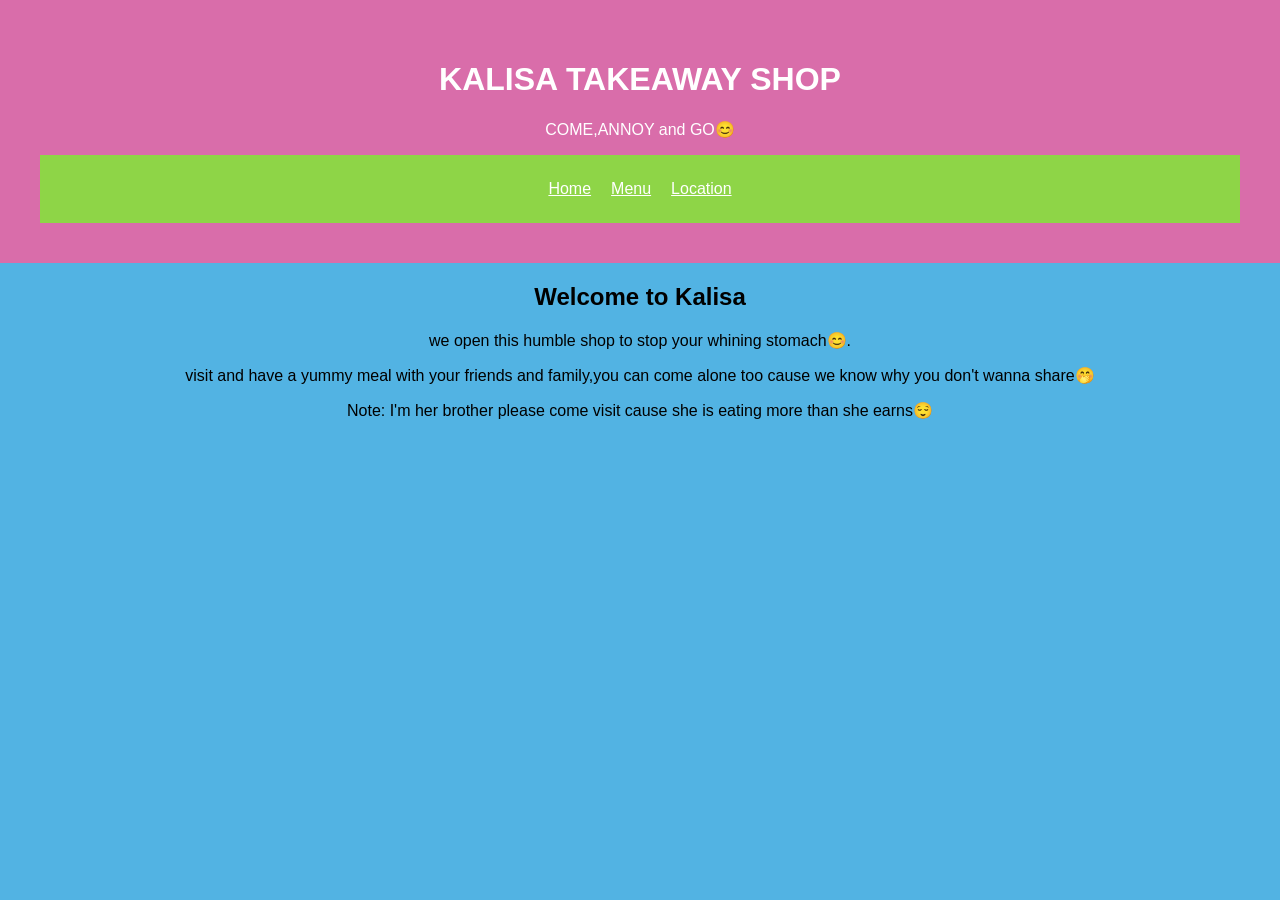
<file: index.html>
<!DOCTYPE html>
<html lang="en">
<head>
  <meta charset="UTF-8">
  <meta name="viewport" content="width=device-width, initial-scale=1.0">
  <title>Kalisa Takeaway Shop</title>
  <link rel="stylesheet" href="style.css">
</head>
<body>
  <header>
    <h1>KALISA TAKEAWAY SHOP</h1>
    <p>COME,ANNOY and GO😊</p>
    <nav>
        <a href="index.html">Home</a>
        <a href="menu.html">Menu</a>
        <a href="location.html">Location</a>
    </nav>
  </header>
    <h2>Welcome to Kalisa</h2>
    <p>we open this humble shop to stop your whining stomach😊.</p>
    <p>visit and have a yummy meal with your friends and family,you can come alone too cause we know why you don't wanna share🤭 </p>
    <p>Note: I'm her brother please come visit cause she is eating more than she earns😌</p>
</body>
</html>
</file>
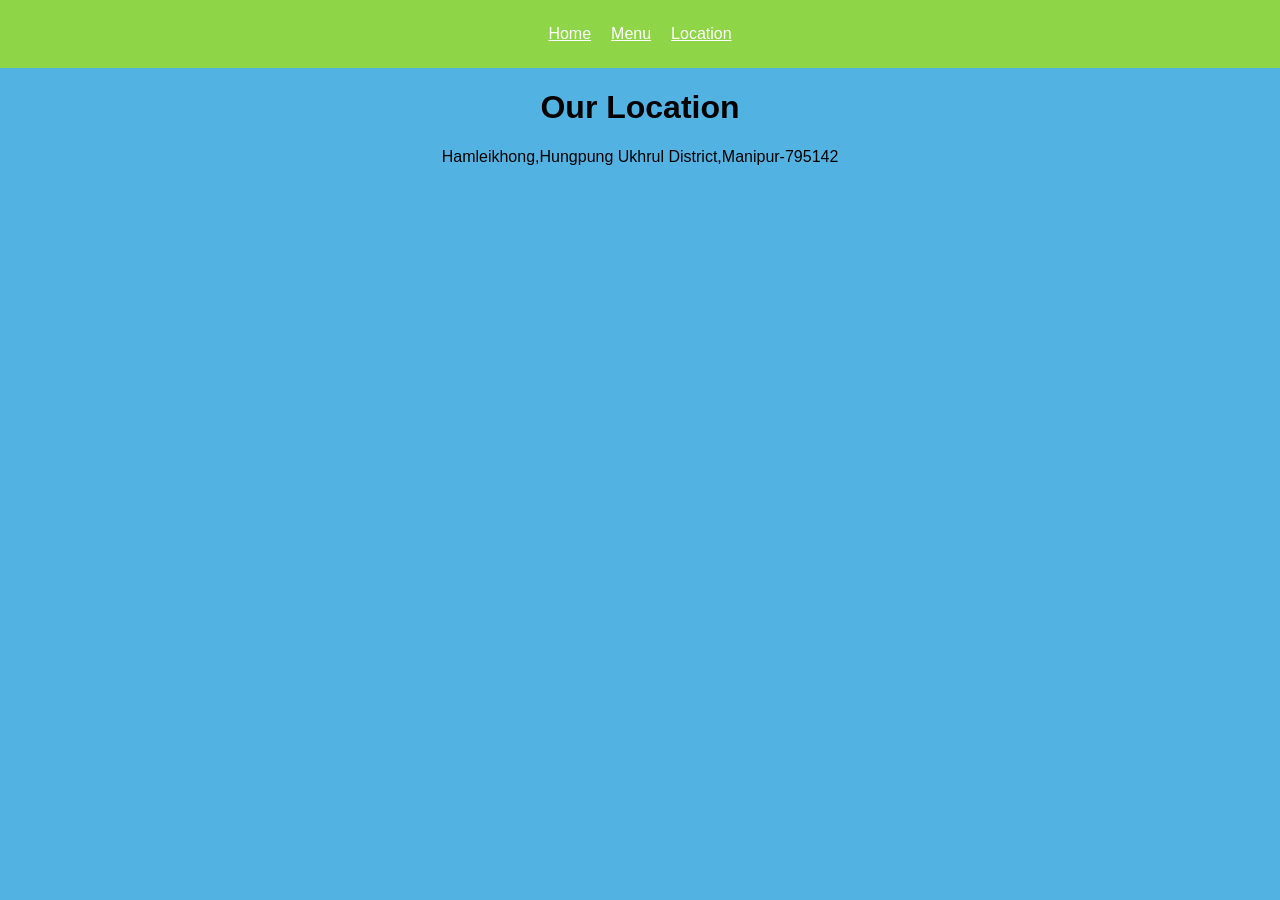
<file: location.html>
<!DOCTYPE html>
<html lang="en">
<head>
  <meta charset="UTF-8">
  <meta name="viewport" content="width=device-width, initial-scale=1.0">
  <title>LOCATION</title>
  <link rel="stylesheet" href="style.css">
</head>
<body>
    <nav>
        <a href="index.html">Home</a>
        <a href="menu.html">Menu</a>
        <a href="location.html">Location</a>
    </nav>
    <h1>Our Location</h1>
    <p>Hamleikhong,Hungpung Ukhrul District,Manipur-795142</p>
    <div class="map">
      <iframe src=""height="350"style="border: 0;"</iframe>
    </div>
</body>
</html>
</file>
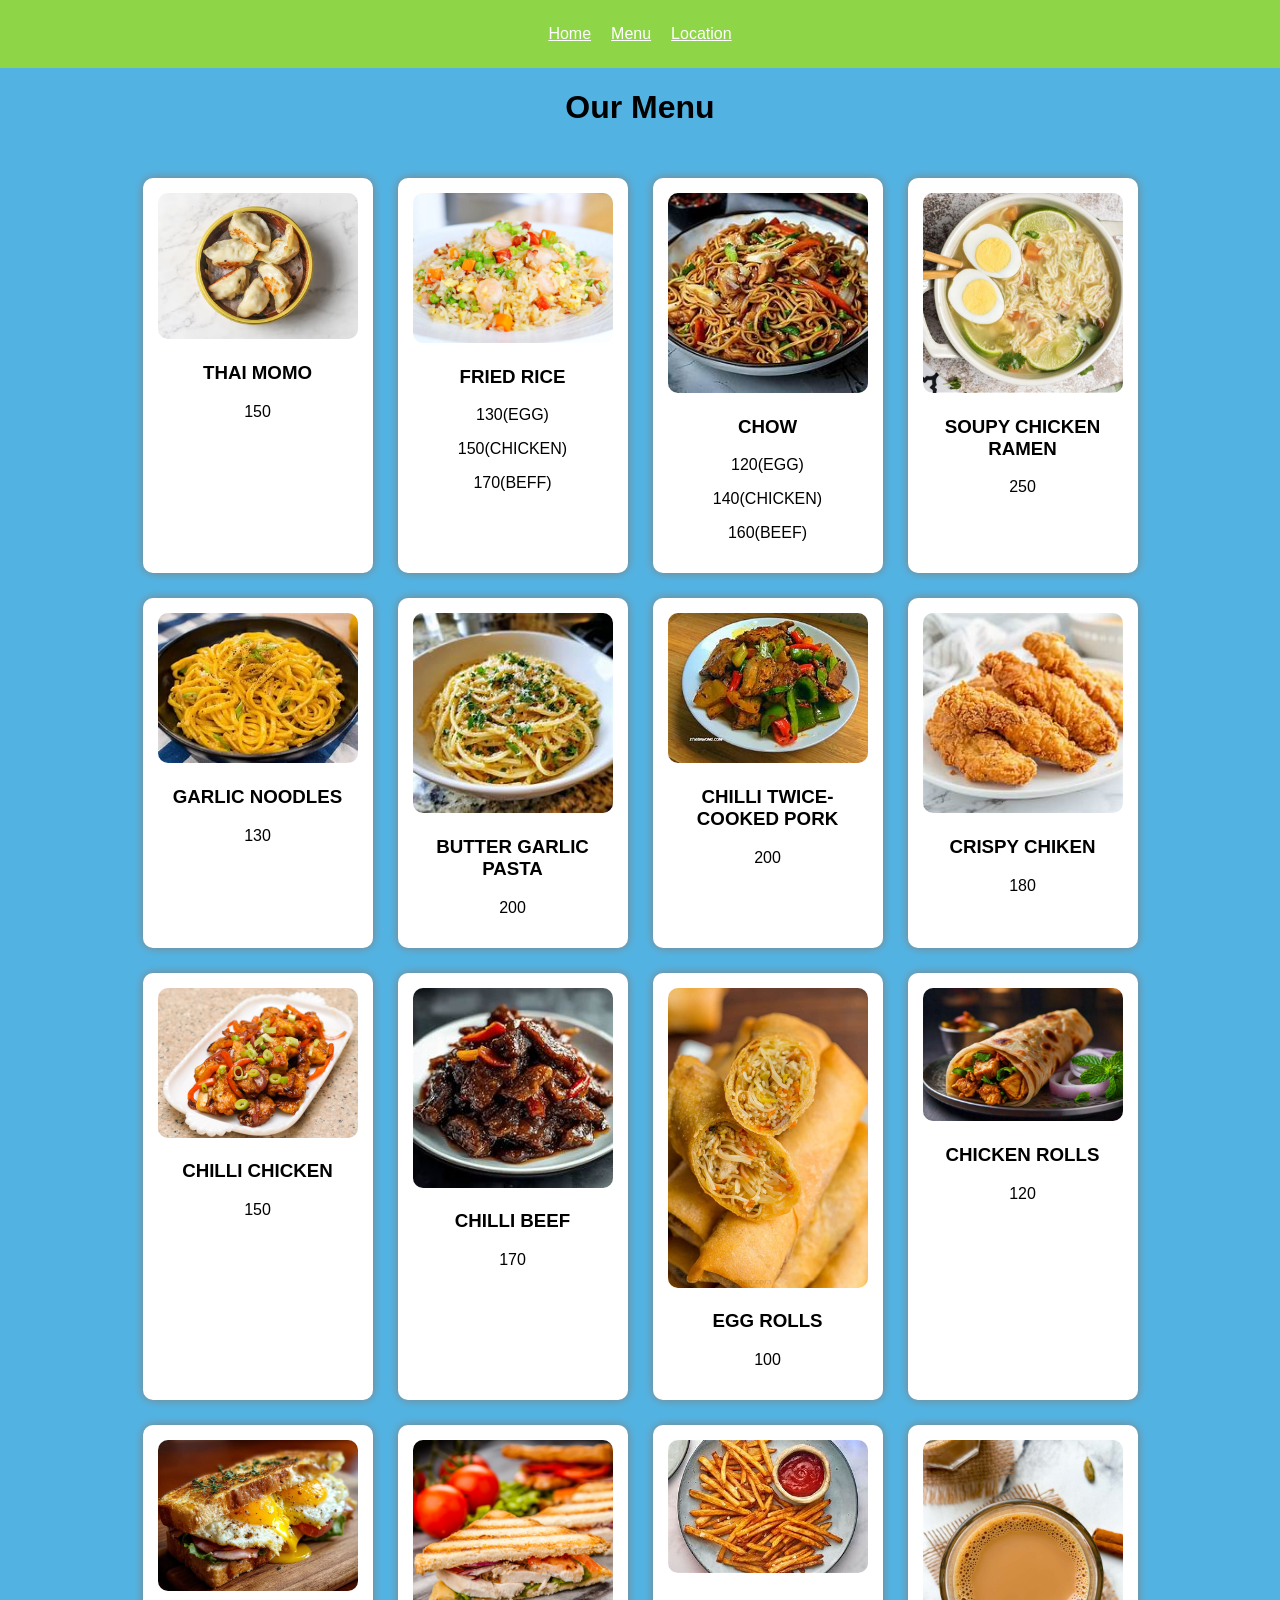
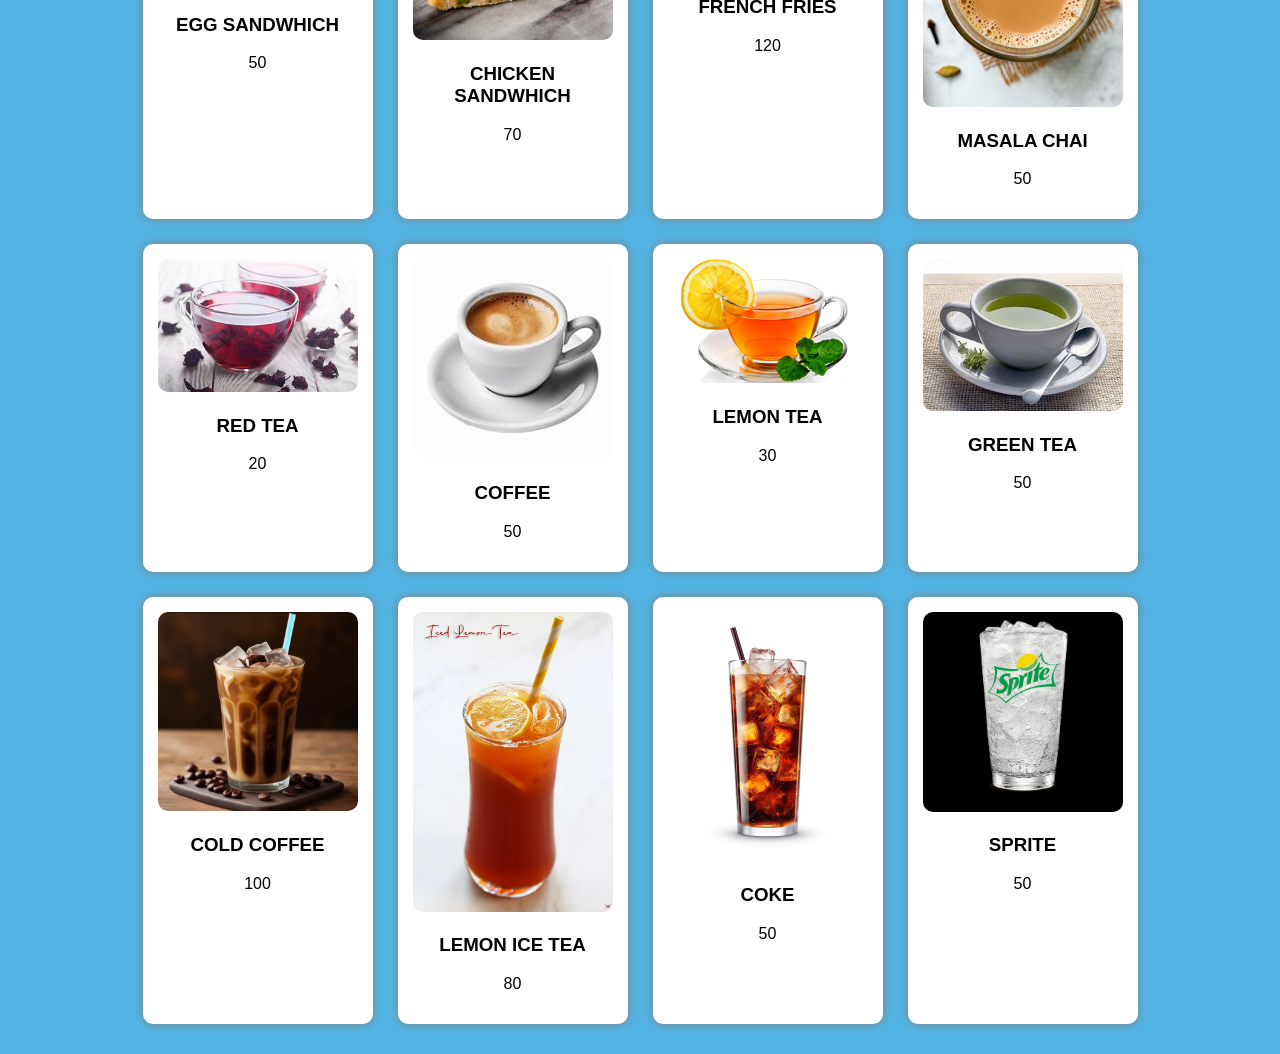
<file: menu.html>
<!DOCTYPE html>
<html lang="en">
<head>
  <meta charset="UTF-8">
  <meta name="viewport" content="width=device-width, initial-scale=1.0">
  <title>Menu</title>
  <link rel="stylesheet" href="style.css">
</head>
<body>
    <nav>
        <a href="index.html">Home</a>
        <a href="menu.html">Menu</a>
        <a href="location.html">Location</a>
    </nav>
    <h1>Our Menu</h1>
    <div class="menu">
      <div class="item">
        <img src="thai momo.png.avif">
        <h3>THAI MOMO</h3>
        <P>150</P>
      </div>
      <div class="item">
        <img src="fried rice.png.webp">
        <h3>FRIED RICE</h3>
        <P>130(EGG)</P>
        <p>150(CHICKEN)</p>
        <p>170(BEFF)</P>
      </div>
      <div class="item">
        <img src="chow.png.jpg">
        <h3>CHOW</h3>
        <P>120(EGG)
        <p>140(CHICKEN)</p>
        <p>160(BEEF)</P>
      </div>
      <div class="item">
        <img src="soupy chiken ramen.png.jpg">
        <h3>SOUPY CHICKEN RAMEN</h3>
        <P>250</P>
      </div>
      <div class="item">
        <img src="garlic noodles.png.jpg">
        <h3>GARLIC NOODLES</h3>
        <P>130</P>
      </div>
      <div class="item">
        <img src="garlic butter pasta.png.jpg">
        <h3>BUTTER GARLIC PASTA</h3>
        <P>200</P>
      </div>
      <div class="item">
        <img src="chilli twice cooked pork.png.jpg">
        <h3>CHILLI TWICE-COOKED PORK</h3>
        <P>200</P>
      </div>
      <div class="item">
        <img src="crispy chicken.png.jpg">
        <h3>CRISPY CHIKEN</h3>
        <P>180</P>
      </div>
      <div class="item">
        <img src="chilli chicken.png.jpg">
        <h3>CHILLI CHICKEN</h3>
        <P>150</P>
      </div>
      <div class="item">
        <img src="chilli beef.png.jpg">
        <h3>CHILLI BEEF</h3>
        <P>170</P>
      </div>
      <div class="item">
        <img src="egg rolls.png.jpg">
        <h3>EGG ROLLS</h3>
        <P>100</P>
      </div>
      <div class="item">
        <img src="chicken roll.png.avif">
        <h3>CHICKEN ROLLS</h3>
        <P>120</P>
      </div>
      <div class="item">
        <img src="egg sandwhich.png.jpg">
        <h3>EGG SANDWHICH</h3>
        <P>50</P>
      </div>
      <div class="item">
        <img src="chicken sandwhich.png.jpg">
        <h3>CHICKEN SANDWHICH</h3>
        <P>70</P>
      </div>
      <div class="item">
        <img src="french fries.png.jpg">
        <h3>FRENCH FRIES</h3>
        <P>120</P>
      </div>
      <div class="item">
        <img src="masala chai.png.jpg">
        <h3>MASALA CHAI</h3>
        <P>50</P>
      </div>
      <div class="item">
        <img src="red tea.png.jpg">
        <h3>RED TEA</h3>
        <P>20</P>
      </div>
      <div class="item">
        <img src="coffee.png.jpg">
        <h3>COFFEE</h3>
        <P>50</P>
      </div>
      <div class="item">
        <img src="lemon tea.png.jpg">
        <h3>LEMON TEA</h3>
        <P>30</P>
      </div>
      <div class="item">
        <img src="green tea.png.jpg">
        <h3>GREEN TEA</h3>
        <P>50</P>
      </div>
      <div class="item">
        <img src="cold coffee.png.jpg">
        <h3>COLD COFFEE</h3>
        <P>100</P>
      </div>
      <div class="item">
        <img src="lemon ice tea.png.webp">
        <h3>LEMON ICE TEA</h3>
        <P>80</P>
      </div>
      <div class="item">
        <img src="coke.png.avif">
        <h3>COKE</h3>
        <P>50</P>
      </div>
      <div class="item">
        <img src="sprite.png.jpg">
        <h3>SPRITE</h3>
        <P>50</P>
      </div>
    </div>
</body>
</html>
</file>
<file: style.css>
body{
    font-family:Arial, Helvetica, sans-serif;
    margin:0;
    background: #52b3e3;
    text-align: center;
}
nav{
    background:#8ed547;
    padding: 15px;
    display: flex;
    justify-content: center;
    flex-wrap: wrap;
}
nav a{
    color:white;
    margin: 10px;
    display: flex;
    justify-content: center;
    flex-wrap: wrap;
}
header{
    background: #d96daa;
    color: white;
    padding: 40px;
    animation: fade 2s;
}
.menu{
    display: flex;
    justify-content: center;
    flex-wrap: wrap;
    gap: 25px;
    padding: 30px;
}
.item{
    background: white;
    padding: 15px;
    border-radius: 10px;
    width: 200px;
    box-shadow:0 0 10px gray;
    transition: 0.3s;
}
.item img{
    width: 100%;
    border-radius: 10px;
}
.item:hover{
    transform: scale(1.05);
}
.map iframe{
    width:90%;
    max-width: 500px;
}
@keyframes fade{
from{opacity: 0;}
to{opacity: 1;}
}
@media (max-width:768px){
    nav{
        flex-direction: column;
    }
.menu{
    flex-direction: column;
    align-items: center;
}
.item{
    width:90%;
}
}
</file>
